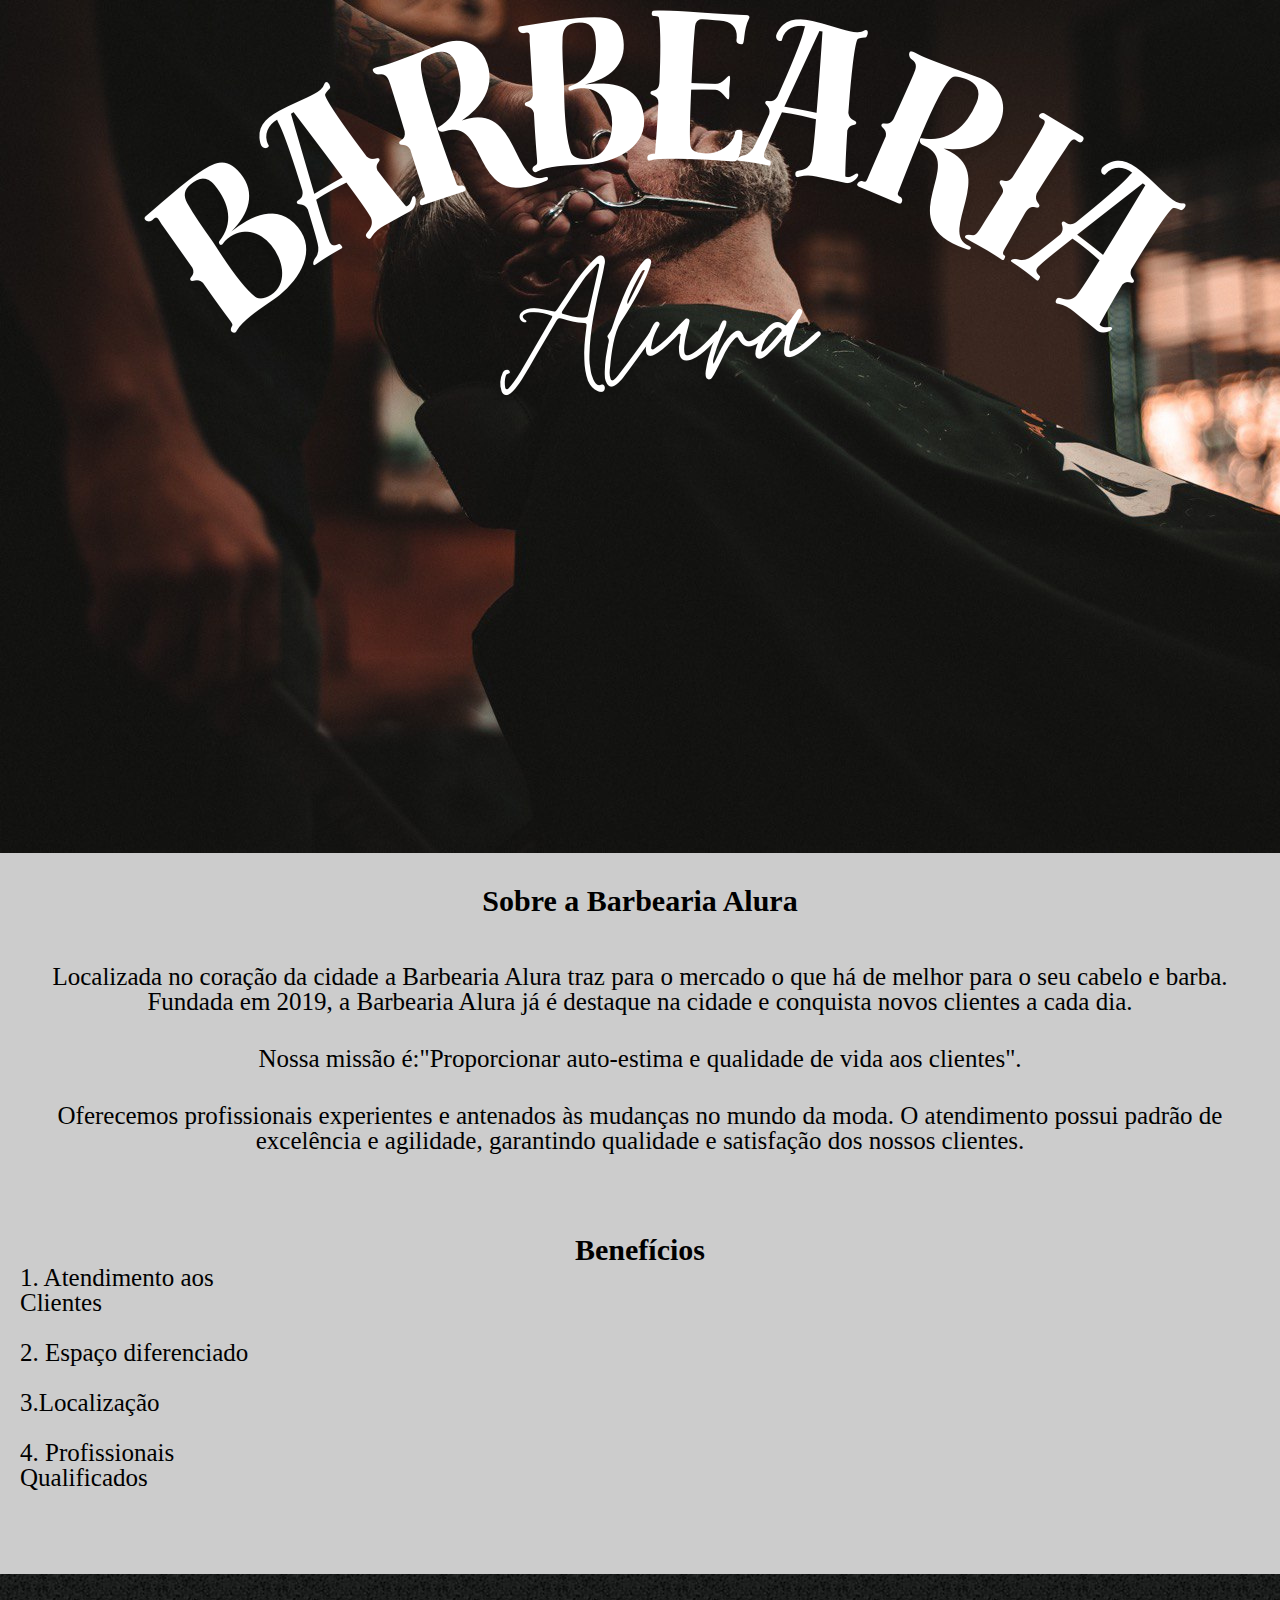
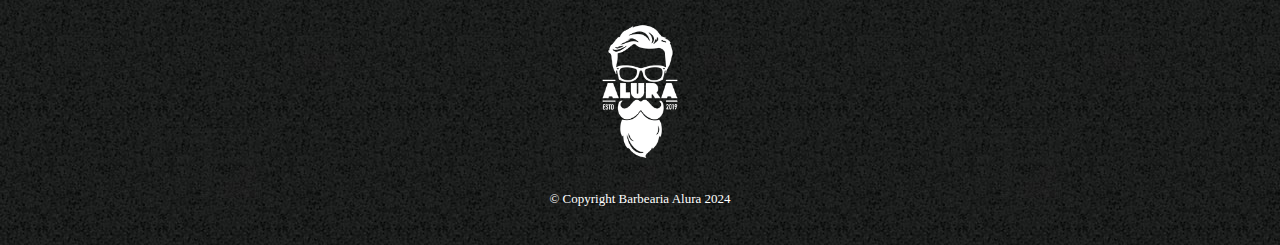
<file: index.html>
<!DOCTYPE html>
<html lang="pt-br">
	<head>
		<meta charset="UTF-8">
		<title>Barbearia Alura</title>
		<link rel="stylesheet" href="reset.css">
		<link rel="stylesheet" href="style.css">
	</head>

	<body>
		<header>
			<img class="banner" src="Texto do seu parágrafo.png">
		</header>

		
		<div class="principal">
			<h2 class="titulo-centralizado">Sobre a Barbearia Alura</h2>
			<br>
			<br>
			<br>
	 
			<p>Localizada no coração da cidade a <strong>Barbearia Alura</strong> traz para o mercado o que há de melhor para o seu cabelo e barba. Fundada em 2019, a Barbearia Alura já é destaque na cidade e conquista novos clientes a cada dia.</p>
			<br>
			<br>

			<p>Nossa missão é:"Proporcionar auto-estima e qualidade de vida aos clientes".</p>
			<br>
			<br>
			
			<p>Oferecemos profissionais experientes e antenados às mudanças no mundo da moda. O atendimento possui padrão de excelência e agilidade, garantindo qualidade e satisfação dos nossos clientes.</p>
			<br>
			<br>
		</div>
		

		<div class="beneficios">
			<h3 class="titulo-centralizado">Benefícios</h3>

			<ul>
				<li>1. Atendimento aos Clientes</li>
				<br>
				<li>2. Espaço diferenciado</li>
				<br>
				<li>3.Localização</li>
				<br>
				<li>4. Profissionais Qualificados</li>
			</ul>
		</div>
			<br>
			<br>
			<br>
			<br>
		<footer>
            <img class="logo" src="logo-branco.png">
            <p class="copyright">&copy; Copyright Barbearia Alura 2024</p>
        </footer>
	</body>
</html>
</file>
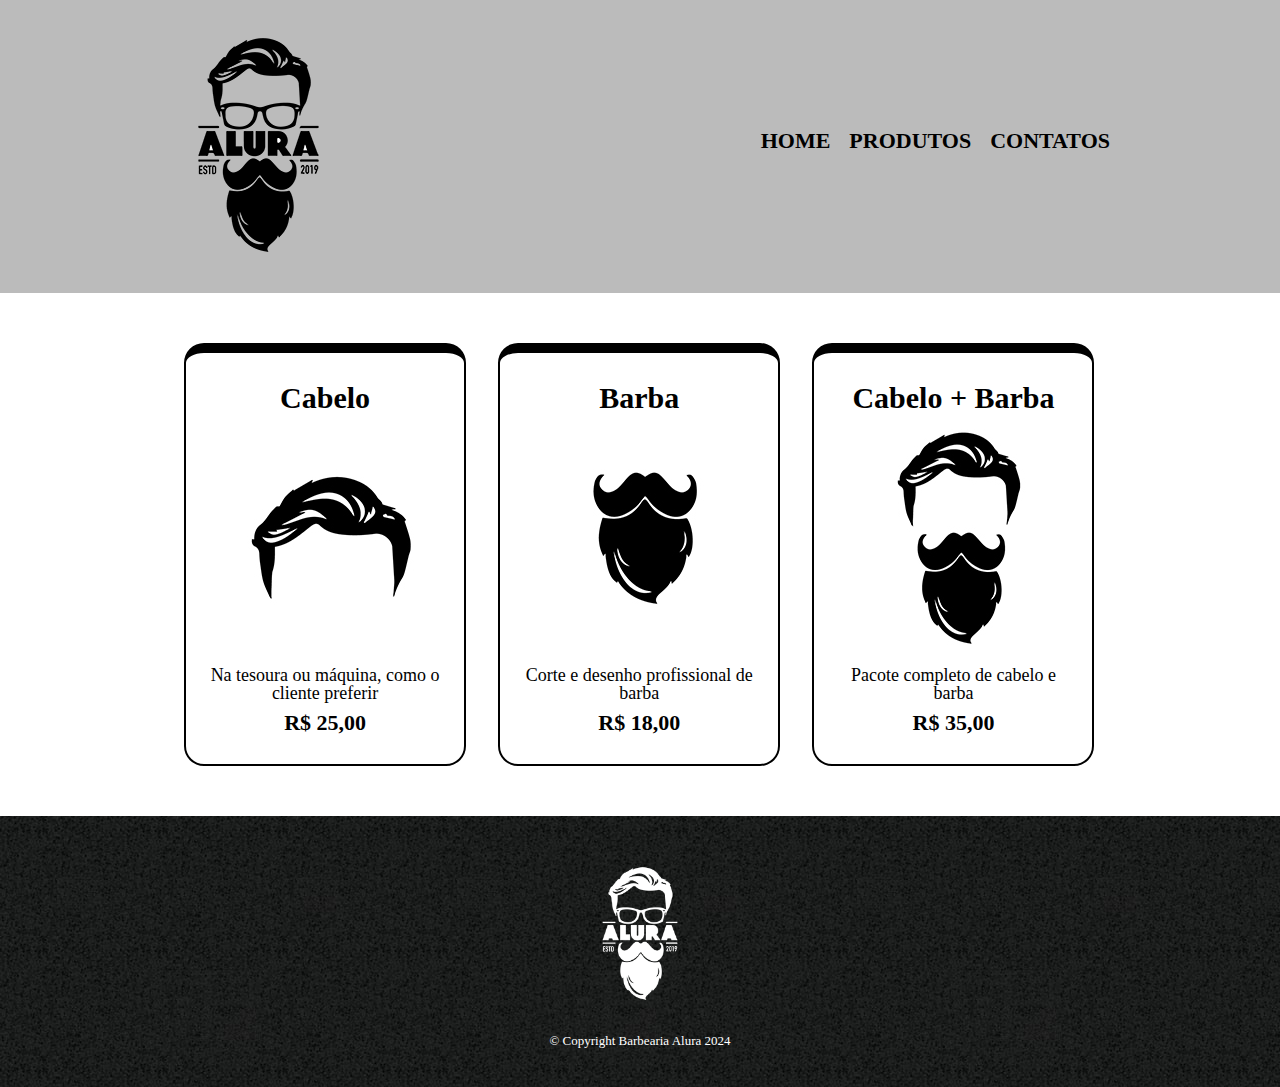
<file: produtos.html>
<!DOCTYPE html>
<html lang="pt-br">
<head>
    <meta charset="UTF-8">
    <title>Produtos -  Barbearia Alura</title>

    <link rel="stylesheet" href="reset.css">
    <link rel="stylesheet" href="produtos.css">
    
</head>
    <body>
        <header>
            <div class="caixa">
                <h1> <img src="logo.png"></h1>

                <nav>
                    <ul>
			            <li><a href="index.html">Home</a></li>
                        <li><a href="produtos.html">Produtos</a></li>
                        <li><a href="https://www.youtube.com/channel/UCSwW5hJ-ku3vsb_48GYoVyA">Contatos</a></li>
			        </ul>
                </nav>
            </div>
        </header>

        <main>
            <ul class="produtos">
                <li>
                    <h2>Cabelo</h2>
                    <img src="cabelo.jpg">
                    <p class="produto-descricao">Na tesoura ou máquina, como o cliente preferir</p>
                    <p class="preco-produto">R$ 25,00</p>
                </li>
                <li>
                    <h2>Barba</h2>
                    <img src="barba.jpg">
                    <p class="produto-descricao">Corte e desenho profissional de barba</p>
                    <p class="preco-produto">R$ 18,00</p>
                </li>
                <li>
                    <h2>Cabelo + Barba</h2>
                    <img src="cabelo+barba.jpg">
                    <p class="produto-descricao">Pacote completo de cabelo e barba</p>
                    <p class="preco-produto">R$ 35,00</p>
                </li>
            </ul>
            
        </main>

        <footer>
            <img class="logo" src="logo-branco.png">
            <p class="copyright">&copy; Copyright Barbearia Alura 2024</p>
        </footer>
    </body>
</html>
</file>
<file: style.css>
body{
	background-color: #CCCCCC;
}

.banner {
	width:100%;
}

.principal{
	padding: 30px;
}

.titulo-principal {
	padding-left: 20px;
}

.titulo-centralizado {
	text-align: center;
	font-size: 30px;
	font-weight: bold;
}

p {
	text-align: center;
	font-size: 25px;
	
}

#missao {
	font-size: 20px
}

em strong {
	color: #FF0000;
}

.beneficios {
	background: #CCCCCC;
	padding: 20px;
}

ul {
	width: 20%;
	margin-right: 15%;
	font-size: 25px;
}

footer{
    text-align: center;
    background: url("bg.jpg");
    padding: 40px 0;
}

.copyright{
    color: #ffffff;
    font-size: 13px;
    margin: 20px 0 0;
}

.logo{
    width: 110px;
}
</file>
<file: produtos.css>
header{
    background: #BBBBBB;
    padding: 20px 0;
}

.caixa{
    position: relative;
    width: 940px;
    margin: 0 auto;
}

nav{
    position: absolute;
    top: 110px;
    right: 0;
}

nav li{
    display: inline;
    margin:0 0 0 15px;
}

nav a:hover{
    text-decoration: underline;
}

.produtos li{
    display: inline-block;
    text-align: center;
    width: 30%;
    vertical-align: top;
    margin: 0 1.5%;
    padding: 30px 20px;
    box-sizing: border-box;
    border-color: #000000;
    border-width: 2px;
    border-style: solid;
    border-top-width: 10px;
    border-radius: 20px;
}

.produtos li:hover{
    border-color: #000000;
}

.produtos li:hover h2{
    font-size: 35px;
}

.produtos li:active{
    border-color: #BBBBBB;
}

.produtos{
    width: 940px;
    margin: 0 auto;
    padding: 50px 0;
}

.produtos h2{
    font-size: 30px;
    font-weight: bold;
}

.preco-produto{
    font-size: 22px;
    font-weight: bold;
    margin: 10px 0 0;
}

.produto-descricao{
    font-size: 18px;
}

nav a{
    text-transform: uppercase;
    color: black;
    font-weight: bold;
    font-size: 22px;
    text-decoration: none;
}

footer{
    text-align: center;
    background: url("bg.jpg");
    padding: 40px 0;
}

.copyright{
    color: #ffffff;
    font-size: 13px;
    margin: 20px 0 0;
}

.logo{
    width: 110px;
}
</file>
